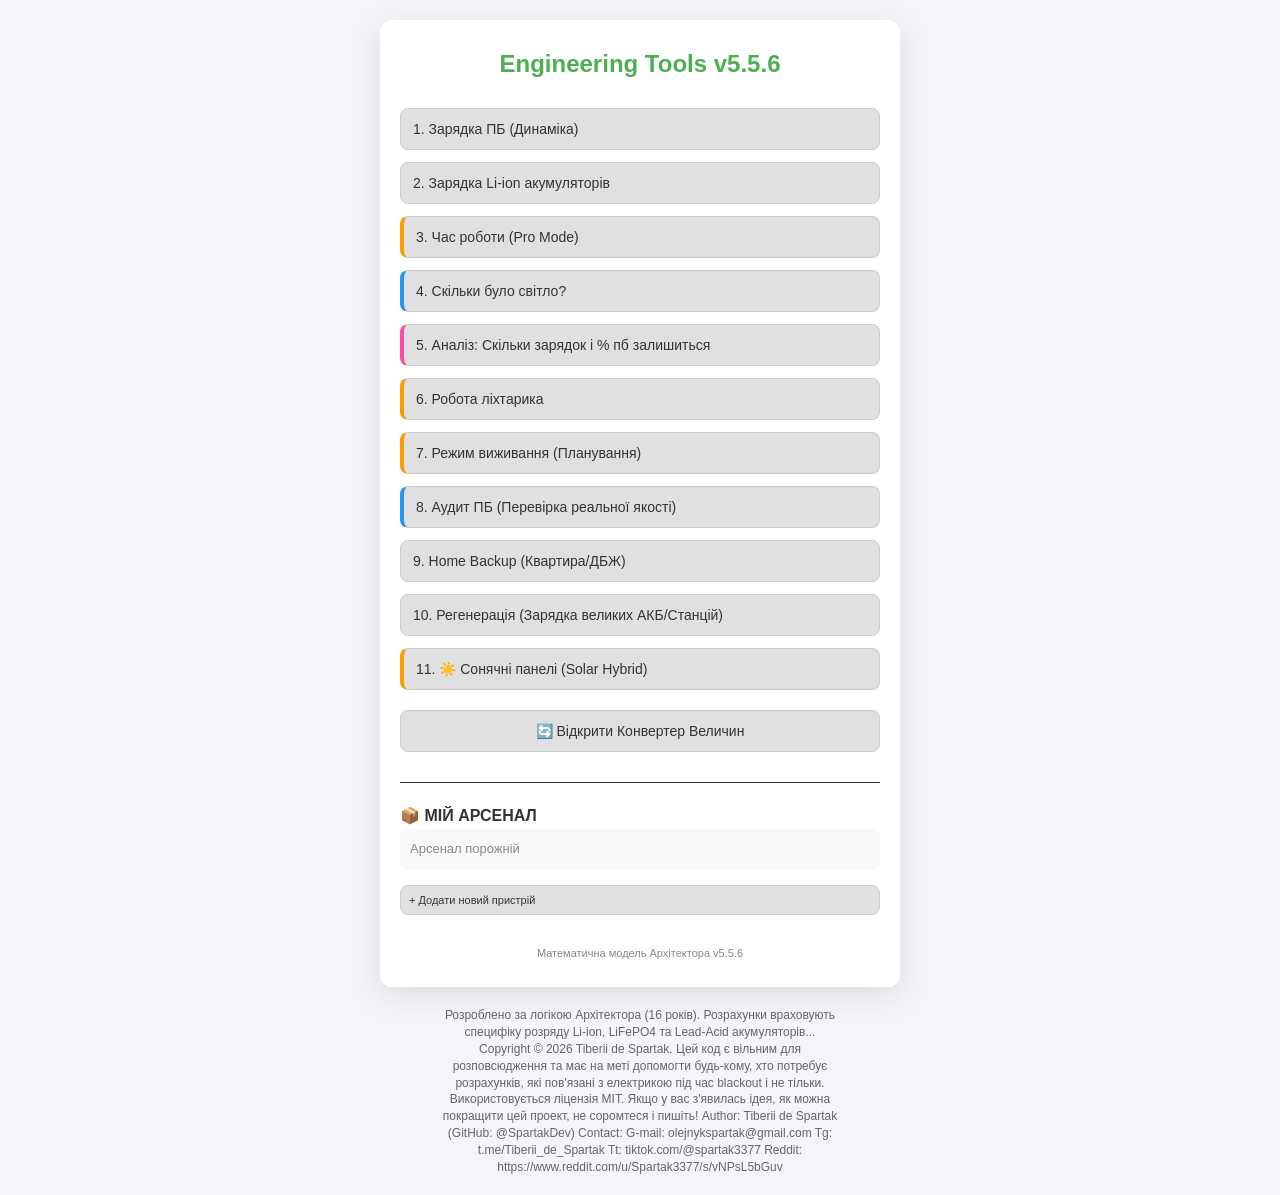
<file: index.html>
<!DOCTYPE html>
<html>
<head>
   <meta charset="UTF-8">
   <meta name="viewport" content="width=device-width, initial-scale=1">
   <title>Engineering Tools 5.5.6 - Universal Arsenal</title>
   <link rel="stylesheet" href="calc 5.5.6.css">
</head>
<body>
   <script src="data_base.js" type="text/javascript" charset="utf-8"></script>
   <script src="formula.js" type="text/javascript" charset="utf-8"></script>
   <script src="ui_js 5.5.6.js" type="text/javascript" charset="utf-8"></script>
<div class="container">
    <h2>Engineering Tools v5.5.6</h2>
    
    <button onclick="openCalcPowerbankForm()">1. Зарядка ПБ (Динаміка)</button>
    <button onclick="openCalcLiIonForm()">2. Зарядка Li-ion акумуляторів</button>
    <button class="new-tool" onclick="openCalcWorkTimeForm()">3. Час роботи (Pro Mode)</button>
    <button class="audit-tool" onclick="openCalcLightTimeForm()">4. Скільки було світло?</button>
    <button class="architect-tool" onclick="openCalcChargeStatsForm()">5. Аналіз: Скільки зарядок і % пб залишиться</button>
    <button class="new-tool" onclick="openCalcFlashlightForm()">6. Робота ліхтарика</button>
    <button class="new-tool" onclick="openSurvivalModeForm()">7. Режим виживання (Планування)</button>
    <button class="audit-tool" onclick="openAuditPowerbankForm()">8. Аудит ПБ (Перевірка реальної якості)</button>
    <button onclick="openCalcHomeBackupForm()">9. Home Backup (Квартира/ДБЖ)</button>
    <button onclick="openCalcRechargeForm()">10. Регенерація (Зарядка великих АКБ/Станцій)</button>
    <button class="new-tool" onclick="openSolarCalculator()">11. ☀️ Сонячні панелі (Solar Hybrid)</button>
        
    <div style="margin: 20px 0;">
        <button class="converter-btn" onclick="toggleConverter()">🔄 Відкрити Конвертер Величин</button>
        
        <div id="converter" class="converter-content">
            <h4 style="color: #4CAF50; margin-bottom: 15px;">⚡ Швидкий перерахунок:</h4>
            
            <div class="form-group">
                <label>📊 Що потрібно розрахувати?</label>
                <select id="conv_main_type" onchange="toggleConverterType()">
                    <option value="">-- Оберіть тип --</option>
                    <option value="physical">Фізичні величини (P, I, U, тощо)</option>
                    <option value="prefix">Префікси (мілі, кіло, тощо)</option>
                </select>
            </div>
            
            <div id="physical_section" style="display: none;">
                <div class="form-group">
                    <label>🔬 Яку саме величину?</label>
                    <select id="physical_quantity" onchange="showPhysicalFormulas()">
                        <option value="">-- Оберіть величину --</option>
                        <option value="P">P (Потужність, W)</option>
                        <option value="I">I (Сила струму, A)</option>
                        <option value="U">U (Напруга, V)</option>
                        <option value="R">R (Опір, Ω)</option>
                        <option value="A">A (Робота/Енергія, J)</option>
                        <option value="t">t (Час, s)</option>
                        <option value="mAh">mAh (Міліампер-години)</option>
                        <option value="Ah">Ah (Ампер-години)</option>
                        <option value="Wh">Wh (Ват-години)</option>
                    </select>
                </div>
                
                <div id="formulas_container" style="display: none; background: #1a1a1d; padding: 12px; border-radius: 8px; margin: 10px 0; border: 1px solid #4CAF50;">
                    <label style="color: #4CAF50; font-weight: bold;">📐 Доступні формули:</label>
                    <div id="formulas_list" style="color: #ccc; font-size: 13px; margin-top: 5px;"></div>
                </div>
                
                <div id="physical_inputs" style="display: none; margin-top: 15px;"></div>
                
                <button class="btn-form btn-primary" onclick="calculatePhysical()" style="width: 100%; margin-top: 15px;">🧮 Розрахувати</button>
                <div id="physical_result" class="result-area" style="display: none; margin-top: 15px;"></div>
            </div>
            
            <div id="prefix_section" style="display: none;">
                <div class="form-group">
                    <label>🔢 Введіть значення:</label>
                    <input type="number" id="prefix_value" placeholder="Наприклад: 1000" style="width: 100%;">
                </div>
                
                <div class="form-group">
                    <label>📏 Напрямок конвертації:</label>
                    <select id="prefix_direction" style="width: 100%;">
                        <option value="milli_to_base">З мілі- у базову (напр. 1000 mA → 1 A)</option>
                        <option value="base_to_milli">З базової у мілі- (напр. 1 A → 1000 mA)</option>
                        <option value="kilo_to_base">З кіло- у базову (напр. 1 kW → 1000 W)</option>
                        <option value="base_to_kilo">З базової у кіло- (напр. 1000 W → 1 kW)</option>
                    </select>
                </div>
                
                <div class="form-group">
                    <label>📐 Одиниця виміру:</label>
                    <select id="prefix_unit" style="width: 100%;">
                        <option value="A">A (Ампер)</option>
                        <option value="V">V (Вольт)</option>
                        <option value="W">W (Ват)</option>
                        <option value="Ω">Ω (Ом)</option>
                        <option value="J">J (Джоуль)</option>
                        <option value="s">s (Секунда)</option>
                        <option value="h">h (Година)</option>
                        <option value="g">g (Грам)</option>
                        <option value="m">m (Метр)</option>
                    </select>
                </div>
                
                <button class="btn-form btn-primary" onclick="calculatePrefix()" style="width: 100%; margin-top: 15px;">🔄 Конвертувати</button>
                <div id="prefix_result" class="result-area" style="display: none; margin-top: 15px;"></div>
            </div>
            
            <div style="margin-top: 20px; padding-top: 15px; border-top: 1px solid #444;">
                <p style="color: #888; font-size: 12px; margin-bottom: 10px;">⚡ Швидкі конвертери:</p>
                
                <p style="font-size: 13px;">mAh ➡️ Ah:<br>
                <input type="number" id="conv_mah" placeholder="Введіть mAh" oninput="convertMah()" style="width: 80%;"> 
                = <b><span id="res_ah" style="color: #4CAF50;">0</span> Ah</b></p>

                <p style="font-size: 13px;">Ah + V ➡️ Wh:<br>
                <input type="number" id="conv_ah" placeholder="Ah" style="width: 30%;"> × 
                <input type="number" id="conv_v" placeholder="V" value="3.7" style="width: 30%;"> 
                <button onclick="convertWh()" style="padding: 5px 10px;">=</button> 
                <b><span id="res_wh" style="color: #4CAF50;">0</span> Wh</b></p>

                <p style="font-size: 13px;">A + V ➡️ W:<br>
                <input type="number" id="conv_amp" placeholder="А" style="width: 30%;"> × 
                <input type="number" id="conv_volt" placeholder="V" style="width: 30%;"> 
                <button onclick="convertW()" style="padding: 5px 10px;">=</button> 
                <b><span id="res_w" style="color: #4CAF50;">0</span> W</b></p>
            </div>
        </div>
    </div>

    <div id="statusArea"></div>
    <div id="saveArea" style="display:none;">
        <button class="save-btn" onclick="downloadReport()">💾 ЗАВАНТАЖИТИ ЗВІТ (.txt)</button>
    </div>

    <div class="arsenal-section">
        <h4>📦 МІЙ АРСЕНАЛ</h4>
        <div id="deviceList" class="device-list">Арсенал порожній</div>
        <button class="add-device-btn" onclick="openAddDeviceForm()">+ Додати новий пристрій</button>
    </div>
    <div class="footer">Математична модель Архітектора v5.5.6</div>
</div>

<!-- Модальні форми (повні) -->

<!-- 1. Форма для кнопки 1 -->
<div id="calcPowerbankModal" class="modal">
    <div class="modal-content">
        <span class="close" onclick="closeModal('calcPowerbankModal')">&times;</span>
        <h3>1. Зарядка ПБ (Динаміка)</h3>
        <div id="arsenal_single_1" class="arsenal-selector-container"></div>
        <div class="form-group">
            <label>Що ви знаєте про ємність ПБ?</label>
            <select id="pb_know_capacity" onchange="togglePbCapacityFields()">
                <option value="mah">Знаю mAh</option>
                <option value="wh">Знаю Wh</option>
            </select>
        </div>
        <div class="form-group">
            <label id="pb_mah_label">Ємність ПБ (mAh):</label>
            <input type="number" id="pb_mah" placeholder="Наприклад: 10000">
        </div>
        <div class="form-group">
            <label>Потужність зарядки (W):</label>
            <input type="number" id="pb_watts" placeholder="Наприклад: 18">
        </div>
        <div class="form-group">
            <label>Поточний % заряду:</label>
            <input type="number" id="pb_percent" placeholder="Наприклад: 20">
        </div>
        <div class="form-actions">
            <button class="btn-form btn-secondary" onclick="closeModal('calcPowerbankModal')">Скасувати</button>
            <button class="btn-form btn-primary" onclick="calcPowerbank()">Розрахувати</button>
        </div>
        <div id="calcPowerbankResult" class="result-area" style="display: none;"></div>
    </div>
</div>

<!-- 2. Форма для кнопки 2 -->
<div id="calcLiIonModal" class="modal">
    <div class="modal-content">
        <span class="close" onclick="closeModal('calcLiIonModal')">&times;</span>
        <h3>2. Зарядка Li-ion акумуляторів</h3>
        <div class="form-group">
            <label>Що ви знаєте про ємність?</label>
            <select id="liion_know_capacity" onchange="toggleLiIonCapacityFields()">
                <option value="mah">Знаю mAh</option>
                <option value="wh">Знаю Wh</option>
            </select>
        </div>
        <div class="form-group">
            <label id="liion_mah_label">Ємність акумулятора (mAh):</label>
            <input type="number" id="liion_mah" placeholder="Наприклад: 2600">
        </div>
        <div class="form-group">
            <label>Ви знаєте потужність зарядного пристрою (W)?</label>
            <select id="know_power" onchange="togglePowerFields()">
                <option value="yes">Так</option>
                <option value="no">Ні, буду вводити вольти і ампери</option>
            </select>
        </div>
        <div id="power_fields" style="display: block;">
            <div class="form-group">
                <label>Потужність (W):</label>
                <input type="number" id="liion_watts" placeholder="Наприклад: 5">
            </div>
        </div>
        <div id="voltage_fields" style="display: none;">
            <div class="form-group">
                <label>Напруга (V):</label>
                <input type="number" id="liion_volts" placeholder="Наприклад: 5">
            </div>
            <div class="form-group">
                <label>Струм (A):</label>
                <input type="number" id="liion_amps" placeholder="Наприклад: 1">
            </div>
        </div>
        <div class="form-actions">
            <button class="btn-form btn-secondary" onclick="closeModal('calcLiIonModal')">Скасувати</button>
            <button class="btn-form btn-primary" onclick="calcLiIon()">Розрахувати</button>
        </div>
        <div id="calcLiIonResult" class="result-area" style="display: none;"></div>
    </div>
</div>

<!-- 3. Форма для кнопки 3 (з арсеналом) -->
<div id="calcWorkTimeModal" class="modal">
    <div class="modal-content">
        <span class="close" onclick="closeModal('calcWorkTimeModal')">&times;</span>
        <h3>3. Час роботи (Pro Mode)</h3>
        <div id="arsenal_single_3" class="arsenal-selector-container" style="margin-bottom:15px;"></div>
        <div class="form-group">
            <label>Ємність павербанку у Wh?</label>
            <select id="know_wh" onchange="toggleWhFields()">
                <option value="yes">Так</option>
                <option value="no">Ні, буду вводити mAh і V</option>
            </select>
        </div>
        <div id="wh_field" style="display: block;">
            <div class="form-group">
                <label>Wh вашого пб:</label>
                <input type="number" id="worktime_wh" placeholder="Наприклад: 37">
            </div>
        </div>
        <div id="mah_v_fields" style="display: none;">
            <div class="form-group">
                <label>Ємність у mAh:</label>
                <input type="number" id="worktime_mah" placeholder="Наприклад: 10000">
            </div>
            <div class="form-group">
                <label>Напруга акумулятора (зазвичай 3.7):</label>
                <input type="number" id="worktime_v" placeholder="3.7" value="3.7">
            </div>
        </div>
        <div class="form-group">
            <label>Максимальна вихідна потужність вашого пб (W):</label>
            <input type="number" id="worktime_maxw" placeholder="Наприклад: 18">
        </div>
        <div id="arsenal_multi_3" class="arsenal-selector-container" style="margin-bottom:15px;"></div>
        <div class="form-group">
            <label>Скільки споживачів ви хочете підключити?</label>
            <input type="number" id="worktime_count" placeholder="Наприклад: 2">
        </div>
        <div id="consumers_container"></div>
        <div class="form-actions">
            <button class="btn-form btn-secondary" onclick="closeModal('calcWorkTimeModal')">Скасувати</button>
            <button class="btn-form btn-primary" onclick="calcWorkTime()">Розрахувати</button>
        </div>
        <div id="calcWorkTimeResult" class="result-area" style="display: none;"></div>
    </div>
</div>
<!-- 4. Форма для кнопки 4 -->
<div id="calcLightTimeModal" class="modal">
    <div class="modal-content">
        <span class="close" onclick="closeModal('calcLightTimeModal')">&times;</span>
        <h3>4. Скільки було світло?</h3>
        <div class="form-group">
            <label>Тип акумулятора:</label>
            <select id="light_type" onchange="toggleLightCapacityFields()">
                <option value="lithium">Li-ion</option>
                <option value="lifepo4">LiFePO4</option>
                <option value="lead_acid">Свинцевий</option>
            </select>
        </div>
        <div class="form-group">
            <label id="light_capacity_label">Ємність ПБ (mAh):</label>
            <input type="number" id="light_capacity_value" placeholder="Наприклад: 10000">
            
            <select id="lead_unit_select" style="display: none; margin-top: 8px;" onchange="toggleLeadVoltageField()">
                <option value="wh">Wh</option>
                <option value="ah">Ah</option>
            </select>
            
            <div id="lead_voltage_field" style="display: none; margin-top: 10px;">
                <label style="margin-top: 8px; display: block;">Скільки V:</label>
                <input type="number" id="lead_voltage" placeholder="Наприклад: 12" style="margin-top: 5px;">
            </div>
        </div>
        <div class="form-group">
            <label>% спочатку:</label>
            <input type="number" id="light_p1" placeholder="Наприклад: 80">
        </div>
        <div class="form-group">
            <label>% в кінці:</label>
            <input type="number" id="light_p2" placeholder="Наприклад: 60">
        </div>
        <div class="form-group">
            <label>Потужність споживача (W):</label>
            <input type="number" id="light_w" placeholder="Наприклад: 5">
        </div>
        <div class="form-actions">
            <button class="btn-form btn-secondary" onclick="closeModal('calcLightTimeModal')">Скасувати</button>
            <button class="btn-form btn-primary" onclick="calcLightTime()">Розрахувати</button>
        </div>
        <div id="calcLightTimeResult" class="result-area" style="display: none;"></div>
    </div>
</div>

<!-- 5. Форма для кнопки 5 (з арсеналом) -->
<div id="calcChargeStatsModal" class="modal">
    <div class="modal-content">
        <span class="close" onclick="closeModal('calcChargeStatsModal')">&times;</span>
        <h3>5. Аналіз: Скільки зарядок і % пб залишиться</h3>
        <div id="arsenal_single_5_pb" class="arsenal-selector-container" style="margin-bottom:15px;"></div>
        <div class="form-group">
            <label>Знаєте Wh павербанка?</label>
            <select id="know_pb_wh" onchange="togglePbWhFields()">
                <option value="yes">Так</option>
                <option value="no">Ні, буду вводити mAh</option>
            </select>
        </div>
        <div id="pb_wh_field" style="display: block;">
            <div class="form-group">
                <label>Wh павербанка:</label>
                <input type="number" id="charge_stats_wh" placeholder="Наприклад: 37">
            </div>
        </div>
        <div id="pb_mah_field" style="display: none;">
            <div class="form-group">
                <label>mAh павербанка:</label>
                <input type="number" id="charge_stats_mah" placeholder="Наприклад: 10000">
            </div>
        </div>
        <div class="form-group">
            <label>Який зараз % заряду ПБ?</label>
            <input type="number" id="charge_stats_p2" placeholder="Наприклад: 80">
        </div>
        <div class="form-group">
            <label>Скільки споживачів плануєте зарядити?</label>
            <input type="number" id="charge_stats_p4" placeholder="Наприклад: 2" oninput="updateChargeDeviceFields()">
        </div>
        <div id="arsenal_multi_5" class="arsenal-selector-container" style="margin-bottom:15px;"></div>
        <div class="form-group">
            <label>Потужність зарядки (W):</label>
            <input type="number" id="charge_stats_charge_power" placeholder="Наприклад: 10">
        </div>
        <div id="charge_devices_container"></div>
        <div class="form-actions">
            <button class="btn-form btn-secondary" onclick="closeModal('calcChargeStatsModal')">Скасувати</button>
            <button class="btn-form btn-primary" onclick="calcChargeStats()">Розрахувати</button>
        </div>
        <div id="calcChargeStatsResult" class="result-area" style="display: none;"></div>
    </div>
</div>

<!-- 6. Форма для кнопки 6 (з базою чіпів) -->
<div id="calcFlashlightModal" class="modal">
    <div class="modal-content">
        <span class="close" onclick="closeModal('calcFlashlightModal')">&times;</span>
        <h3>6. Робота ліхтарика</h3>
        <div class="form-group">
            <label>Що ви знаєте про ємність?</label>
            <select id="flashlight_know_capacity" onchange="toggleFlashlightCapacityFields()">
                <option value="mah">Знаю mAh</option>
                <option value="wh">Знаю Wh</option>
            </select>
        </div>
        <div class="form-group">
            <label id="flashlight_mah_label">Ємність акумулятора (mAh):</label>
            <input type="number" id="flashlight_mah" placeholder="Наприклад: 5000">
        </div>
        <div class="form-group">
            <label>Поточний % заряду (0-100):</label>
            <input type="number" id="flashlight_percentage" placeholder="Наприклад: 75">
        </div>
        <div class="form-group">
            <label>Бажана яскравість (lm):</label>
            <input type="number" id="flashlight_lm" placeholder="Наприклад: 100">
        </div>

        <div class="form-group" style="border-top: 1px solid #444; padding-top: 12px; margin-top: 15px;">
            <label>⚙️ Точність розрахунку:</label>
            <select id="flashlight_mode" onchange="toggleFlashlightMode()">
                <option value="standard">Стандартний (100 лм/Вт)</option>
                <option value="chip">За характеристиками чіпа</option>
                <option value="manual">Ввести потужність вручну</option>
            </select>
        </div>

        <!-- Секція: Вибір чіпа -->
        <div id="flashlight_chip_section" class="flashlight-accent-box" style="display: none;">
            <div class="form-group">
                <label>Тип чіпа:</label>
                <select id="flashlight_chip_category" onchange="updateFlashlightChipList()">
                    <option value="">-- Оберіть тип --</option>
                </select>
            </div>
            <div class="form-group">
                <label>Модель чіпа:</label>
                <select id="flashlight_chip_model" onchange="updateFlashlightChipInfo()">
                    <option value="">-- Спочатку оберіть тип --</option>
                </select>
            </div>
            <div id="flashlight_chip_info" style="display: none;"></div>
        </div>

        <!-- Секція: Ручний режим -->
        <div id="flashlight_manual_section" class="flashlight-accent-box" style="display: none;">
            <div class="form-group">
                <label>Реальне споживання ліхтарика (W):</label>
                <input type="number" id="flashlight_manual_watts" placeholder="Наприклад: 5">
            </div>
        </div>

        <!-- ККД драйвера (спільний для chip і manual) -->
        <div id="flashlight_driver_section" style="display: none; margin-top: 10px;">
            <div class="form-group">
                <label>ККД драйвера (%):</label>
                <input type="number" id="flashlight_driver_eff" value="85" min="50" max="100">
                <small style="color: #888;">Типово 85%. Buck — 90%+, Linear — 70-80%</small>
            </div>
        </div>

        <div class="form-actions">
            <button class="btn-form btn-secondary" onclick="closeModal('calcFlashlightModal')">Скасувати</button>
            <button class="btn-form btn-primary" onclick="calcFlashlight()">Розрахувати</button>
        </div>
        <div id="calcFlashlightResult" class="result-area" style="display: none;"></div>
    </div>
</div>

<!-- 7. Форма для кнопки 7 (з арсеналом) -->
<div id="survivalModeModal" class="modal">
    <div class="modal-content">
        <span class="close" onclick="closeModal('survivalModeModal')">&times;</span>
        <h3>7. Режим виживання (Планування)</h3>
        <div id="arsenal_single_7" class="arsenal-selector-container" style="margin-bottom:15px;"></div>
        <div class="form-group">
            <label>Тип акумулятора:</label>
            <select id="survival_type" onchange="toggleSurvivalCapacityFields()">
                <option value="lithium">Li-ion</option>
                <option value="lifepo4">LiFePO4</option>
                <option value="lead_acid">Свинцевий</option>
            </select>
        </div>
        <div class="form-group" id="survival_know_capacity_group" style="display: none;">
            <label>Що ви знаєте про ємність?</label>
            <select id="survival_know_capacity" onchange="toggleSurvivalCapacityFields()">
                <option value="mah">Знаю mAh</option>
                <option value="wh">Знаю Wh</option>
            </select>
        </div>
        <div class="form-group">
            <label id="survival_capacity_label">Ємність ПБ (mAh):</label>
            <input type="number" id="survival_capacity_value" placeholder="Наприклад: 10000">
            
            <select id="survival_lead_unit" style="display: none; margin-top: 8px;" onchange="toggleSurvivalVoltageField()">
                <option value="wh">Wh</option>
                <option value="ah">Ah</option>
            </select>
            
            <div id="survival_voltage_field" style="display: none; margin-top: 10px;">
                <label style="margin-top: 8px; display: block;">Скільки V:</label>
                <input type="number" id="survival_voltage" placeholder="Наприклад: 12" style="margin-top: 5px;">
            </div>
        </div>
        <div class="form-group">
            <label>Який зараз % заряду?</label>
            <input type="number" id="survival_p" placeholder="Наприклад: 80">
        </div>
        <div class="form-group">
            <label>Скільки годин ще НЕ БУДЕ світла? (год)</label>
            <input type="number" id="survival_hours_needed" placeholder="Наприклад: 10">
        </div>
        <div class="form-actions">
            <button class="btn-form btn-secondary" onclick="closeModal('survivalModeModal')">Скасувати</button>
            <button class="btn-form btn-primary" onclick="survivalMode()">Розрахувати</button>
        </div>
        <div id="survivalModeResult" class="result-area" style="display: none;"></div>
    </div>
</div>

<!-- 8. Форма для кнопки 8 -->
<div id="auditPowerbankModal" class="modal">
    <div class="modal-content">
        <span class="close" onclick="closeModal('auditPowerbankModal')">&times;</span>
        <h3>8. Аудит ПБ (Перевірка реальної якості)</h3>
        <div class="form-group">
            <label>Тип акумулятора:</label>
            <select id="audit_battery_type" onchange="toggleAuditCapacityFields()">
                <option value="lithium">Li-ion</option>
                <option value="lifepo4">LiFePO4</option>
                <option value="lead_acid">Свинцевий</option>
            </select>
        </div>
        <div class="form-group" id="audit_know_capacity_group" style="display: none;">
            <label>Що ви знаєте про ємність?</label>
            <select id="audit_know_capacity" onchange="toggleAuditCapacityFields()">
                <option value="mah">Знаю mAh</option>
                <option value="wh">Знаю Wh</option>
            </select>
        </div>
        <div class="form-group">
            <label id="audit_capacity_label">Ємність ПБ (mAh):</label>
            <input type="number" id="audit_capacity_value" placeholder="Наприклад: 10000">
            
            <select id="audit_lead_unit" style="display: none; margin-top: 8px;" onchange="toggleAuditVoltageField()">
                <option value="wh">Wh</option>
                <option value="ah">Ah</option>
            </select>
            
            <div id="audit_voltage_field" style="display: none; margin-top: 10px;">
                <label style="margin-top: 8px; display: block;">Скільки V:</label>
                <input type="number" id="audit_voltage" placeholder="Наприклад: 12" style="margin-top: 5px;">
            </div>
        </div>
        <div class="form-group">
            <label>Скільки годин працював споживач? (год)</label>
            <input type="number" id="audit_hours" placeholder="Наприклад: 2">
        </div>
        <div class="form-group">
            <label>Яка була потужність споживача (W)?</label>
            <input type="number" id="audit_watts" placeholder="Наприклад: 5">
        </div>
        <div class="form-group">
            <label>Скільки % заряду ПБ на це витратилося?</label>
            <input type="number" id="audit_percent_used" placeholder="Наприклад: 20">
        </div>
        <div class="form-actions">
            <button class="btn-form btn-secondary" onclick="closeModal('auditPowerbankModal')">Скасувати</button>
            <button class="btn-form btn-primary" onclick="auditPowerbank()">Розрахувати</button>
        </div>
        <div id="auditPowerbankResult" class="result-area" style="display: none;"></div>
    </div>
</div>

<!-- 9. Форма для кнопки 9 (з арсеналом) -->
<div id="calcHomeBackupModal" class="modal">
    <div class="modal-content">
        <span class="close" onclick="closeModal('calcHomeBackupModal')">&times;</span>
        <h3>9. Home Backup (Квартира/ДБЖ)</h3>
        <div id="arsenal_single_9_battery" class="arsenal-selector-container" style="margin-bottom:15px;"></div>
        <div class="form-group">
            <label>Оберіть тип системи:</label>
            <select id="backup_type" onchange="toggleBackupWhFields()">
                <option value="lifepo4">LiFePO4 (Станція/LFP)</option>
                <option value="lead_acid">Свинцевий (Авто/Pb/AGM)</option>
            </select>
        </div>
        <div class="form-group">
            <label>Ви знаєте ємність у Wh?</label>
            <select id="backup_know_wh" onchange="toggleBackupWhFields()">
                <option value="yes">Так</option>
                <option value="no_ah">Ні, знаю в Ah</option>
                <option value="no_mah">Ні, знаю в mAh (тільки для LiFePO4)</option>
            </select>
        </div>
        <div id="backup_wh_field" style="display: block;">
            <div class="form-group">
                <label>Wh батареї:</label>
                <input type="number" id="backup_wh" placeholder="Наприклад: 500">
            </div>
        </div>
        <div id="backup_ah_field" style="display: none;">
            <div class="form-group">
                <label>Ah:</label>
                <input type="number" id="backup_ah" placeholder="Наприклад: 156">
            </div>
        </div>
        <div id="backup_mah_field" style="display: none;">
            <div class="form-group">
                <label>mAh:</label>
                <input type="number" id="backup_mah" placeholder="Наприклад: 156000">
            </div>
        </div>
        <div id="backup_voltage_field" style="display: none;">
            <div class="form-group">
                <label>Напруга V (6, 12 або 24):</label>
                <input type="number" id="backup_voltage" placeholder="12">
            </div>
        </div>
        <div id="arsenal_multi_9" class="arsenal-selector-container" style="margin-bottom:15px;"></div>
        <div class="form-group">
            <label>Скільки типів споживачів підключено?</label>
            <input type="number" id="backup_count" placeholder="Наприклад: 2" oninput="updateBackupConsumerFields()">
        </div>
        <div id="backup_consumers_container"></div>
        <div class="form-actions">
            <button class="btn-form btn-secondary" onclick="closeModal('calcHomeBackupModal')">Скасувати</button>
            <button class="btn-form btn-primary" onclick="calcHomeBackup()">Розрахувати</button>
        </div>
        <div id="calcHomeBackupResult" class="result-area" style="display: none;"></div>
    </div>
</div>
<!-- 10. Форма для кнопки 10 (з арсеналом) -->
<div id="calcRechargeModal" class="modal">
    <div class="modal-content">
        <span class="close" onclick="closeModal('calcRechargeModal')">&times;</span>
        <h3>10. Регенерація (Зарядка великих АКБ/Станцій)</h3>
        <div id="arsenal_single_10" class="arsenal-selector-container" style="margin-bottom:15px;"></div>
        <div class="form-group">
            <label>Тип акумулятора для зарядки:</label>
            <select id="recharge_type">
                <option value="lifepo4">LiFePO4 (LFP)</option>
                <option value="lead_acid">Свинцевий (Pb/AGM/GEL)</option>
            </select>
        </div>
        <div class="form-group">
            <label>Ємність акумулятора:</label>
            <select id="recharge_know_capacity" onchange="toggleRechargeCapacityFields()">
                <option value="wh">Знаю Wh</option>
                <option value="ah">Знаю Ah</option>
                <option value="mah">Знаю mAh (тільки для LiFePO4)</option>
            </select>
        </div>
        <div id="recharge_wh_field" style="display: block;">
            <div class="form-group">
                <label>Wh батареї:</label>
                <input type="number" id="recharge_wh" placeholder="Наприклад: 500">
            </div>
        </div>
        <div id="recharge_ah_field" style="display: none;">
            <div class="form-group">
                <label>Ah:</label>
                <input type="number" id="recharge_ah" placeholder="Наприклад: 156">
            </div>
        </div>
        <div id="recharge_mah_field" style="display: none;">
            <div class="form-group">
                <label>mAh:</label>
                <input type="number" id="recharge_mah" placeholder="Наприклад: 156000">
            </div>
        </div>
        <div id="recharge_voltage_field" style="display: none;">
            <div class="form-group">
                <label>Напруга V (зазвичай 12):</label>
                <input type="number" id="recharge_voltage" placeholder="12">
            </div>
        </div>
        <div class="form-group">
            <label>На скільки % ЗАРАЗ заряджений акумулятор?</label>
            <input type="number" id="recharge_current_perc" placeholder="Наприклад: 30">
        </div>
        <div class="form-group">
            <label>Потужність зарядного пристрою (W):</label>
            <input type="number" id="recharge_power" placeholder="Наприклад: 100">
        </div>
        <div class="form-actions">
            <button class="btn-form btn-secondary" onclick="closeModal('calcRechargeModal')">Скасувати</button>
            <button class="btn-form btn-primary" onclick="calcRecharge()">Розрахувати</button>
        </div>
        <div id="calcRechargeResult" class="result-area" style="display: none;"></div>
    </div>
</div>

<!-- Модальне вікно калькулятора сонячних панелей 11 -->
<div id="solarModal" class="modal">
    <div class="modal-content" style="width: 500px; max-height: 90vh; overflow-y: auto;">
        <span class="close" onclick="closeModal('solarModal')">&times;</span>
        <h3>☀️ Сонячні панелі (Hybrid)</h3>
        
        <div id="solar_status" class="result-area" style="margin-bottom: 15px; font-size: 12px; display: none;">
            <span id="status_icon">🔵</span> <span id="status_text">Офлайн (Формули)</span>
        </div>
        
        <div class="form-group">
            <label>🔢 Кількість панелей:</label>
            <input type="number" id="solar_panels_count" min="1" max="100" value="1">
        </div>
        <div class="form-group">
            <label>⚡ Потужність 1 панелі (Wp):</label>
            <input type="number" id="solar_panel_power" min="50" max="1000" value="400">
        </div>
        <div class="form-group">
            <label>📍 Широта (Lat):</label>
            <input type="number" id="solar_lat" step="0.01" min="-90" max="90" value="49.0">
            <button type="button" onclick="detectLocation()" style="margin-top: 5px; font-size: 11px; padding: 5px 10px;">🎯 Визначити автоматично</button>
        </div>
        <div class="form-group">
            <label>📍 Довгота (Lon):</label>
            <input type="number" id="solar_lon" step="0.01" min="-180" max="180" value="31.0">
        </div>
        
        <div style="display: flex; gap: 10px;">
            <div class="form-group" style="flex: 1;">
                <label>📅 Дата:</label>
                <input type="date" id="solar_date">
            </div>
            <div class="form-group" style="flex: 1;">
                <label>🕐 Час:</label>
                <input type="time" id="solar_time">
            </div>
        </div>
        
        <div class="form-group">
            <label>📐 Кут нахилу (Tilt, °):</label>
            <input type="number" id="solar_tilt" min="0" max="90" value="49" step="1">
            <small style="color: #888;">Рекомендовано: = широті місцевості</small>
        </div>
        <div class="form-group">
            <label>🧭 Азимут (°):</label>
            <input type="text" 
                   id="solar_azimuth" 
                   value="0" 
                   placeholder="0 = Південь, -90 = Схід"
                   style="width: 100%; text-align: left; direction: ltr;"
                   onkeydown="handleAzimuthKeydown(event, this)"
                   oninput="validateAzimuth(this)"
                   onblur="validateAzimuth(this)">
            <small style="color: #888; display: block; margin-top: 5px;">
                • 0° = Південь • -90° = Схід • +90° = Захід • ±180° = Північ
            </small>
        </div>
        
        <div class="form-group">
            <label>📡 Режим отримання даних:</label>
            <select id="solar_data_mode">
                <option value="auto">🔄 Авто (API → Кеш → Формули)</option>
                <option value="api">🌐 Тільки API (PVGIS)</option>
                <option value="offline">💾 Тільки Offline (Формули)</option>
            </select>
        </div>
        
        <div class="form-actions">
            <button class="btn-form btn-secondary" onclick="closeModal('solarModal')">Скасувати</button>
            <button class="btn-form btn-primary" id="solar_calc_btn" onclick="calculateSolar()">🧮 Розрахувати</button>
        </div>
        
        <div id="solar_results" style="display: none; margin-top: 20px;">
            <div class="result-box">
                <h4 style="color: #4CAF50; margin: 0 0 15px 0;">📊 Результати розрахунку</h4>
                
                <div class="result-row">
                    <span>⚡ Миттєва потужність:</span>
                    <b id="res_instant_power" style="color: #4CAF50;">0 W</b>
                </div>
                <div class="result-row">
                    <span>📈 Прогноз на день:</span>
                    <b id="res_daily_energy">0 Wh</b>
                </div>
                <div class="result-row">
                    <span>🔋 Статус:</span>
                    <b id="res_status_text">—</b>
                </div>
                <div class="result-row">
                    <span>📡 Джерело даних:</span>
                    <b id="res_data_source">—</b>
                </div>
            </div>
            
            <div style="margin-top: 15px;">
                <label style="color: #ff9900; font-weight: bold;">📉 Графік виробітки (24 год):</label>
                <canvas id="solar_chart" width="400" height="150" style="background: #1a1a1d; border-radius: 8px; margin-top: 10px;"></canvas>
            </div>
            
            <div style="margin-top: 15px; padding: 10px; background: #2a2a2a; border-radius: 8px;">
                <label style="color: #ff9900; font-weight: bold; display: block; margin-bottom: 10px;">🔗 Інтеграція:</label>
                <button onclick="sendToSurvivalMode()" style="width: 100%; margin-bottom: 5px; font-size: 12px; padding: 8px;">
                    📤 Передати в "Режим виживання" (Кнопка 7)
                </button>
                <button onclick="sendToRechargeMode()" style="width: 100%; font-size: 12px; padding: 8px;">
                    📤 Передати в "Регенерація" (Кнопка 10)
                </button>
            </div>
        </div>
        
        <div id="solar_loader" style="display: none; text-align: center; padding: 20px;">
            <div style="display: inline-block; width: 30px; height: 30px; border: 3px solid #4CAF50; border-top-color: transparent; border-radius: 50%; animation: spin 1s linear infinite;"></div>
            <p style="margin-top: 10px; color: #888; font-size: 13px;">Отримання даних...</p>
        </div>
    </div>
</div>

<div id="addDeviceModal" class="modal">
    <div class="modal-content">
        <span class="close" onclick="closeModal('addDeviceModal')">&times;</span>
        <h3>+ Додати новий пристрій в Арсенал</h3>
        
        <div class="form-group">
            <label>Тип пристрою:</label>
            <select id="device_type">
                <option value="phone">📱 Смартфон / Планшет</option>
                <option value="laptop">💻 Ноутбук</option>
                <option value="powerbank">🔋 Павербанк / Станція</option>
                <option value="router">📡 Роутер / Термінал</option>
                <option value="light">💡 Освітлення</option>
                <option value="other">🔌 Інше</option>
            </select>
        </div>
        
        <div class="form-group">
            <label>Назва пристрою:</label>
            <input type="text" id="device_name" placeholder="Наприклад: Ноутбук Asus">
        </div>
        
        <div class="form-group">
            <label>Ємність (mAh) [необов'язково]:</label>
            <input type="number" id="device_mah" placeholder="Наприклад: 5000">
        </div>
        
        <div class="form-group">
            <label>Потужність (W)[необов'язково]:</label>
            <input type="number" id="device_watts" placeholder="Наприклад: 65">
        </div>
        
        <div class="form-group">
            <label>Напруга (V) [за замовчуванням 5V]:</label>
            <input type="number" id="device_voltage" placeholder="Наприклад: 19.5" value="5">
        </div>
        
        <div class="form-actions">
            <button class="btn-form btn-secondary" onclick="closeModal('addDeviceModal')">Скасувати</button>
            <button class="btn-form btn-primary" onclick="addDeviceToStorageV2()">💾 Зберегти в Арсенал</button>
        </div>
    </div>
</div>
<p style="color: #666; font-size: 12px; margin-top: 20px; max-width: 400px; text-align: center; line-height: 1.4;">
   Розроблено за логікою Архітектора (16 років).  Розрахунки враховують специфіку розряду Li-ion, LiFePO4 та Lead-Acid акумуляторів...
Copyright © 2026 Tiberii de Spartak. Цей код є вільним для розповсюдження та має на меті допомогти будь-кому, хто потребує розрахунків, які пов'язані з електрикою під час blackout і не тільки. Використовується ліцензія MIT. Якщо у вас з'явилась ідея, як можна покращити цей проект, не соромтеся і пишіть!
Author: Tiberii de Spartak (GitHub: @SpartakDev) Contact:
G-mail: olejnykspartak@gmail.com
Tg: t.me/Tiberii_de_Spartak
Tt: tiktok.com/@spartak3377
Reddit: https://www.reddit.com/u/Spartak3377/s/vNPsL5bGuv
</p>
</body>
</html>
</file>
<file: calc 5.5.6.css>
/* ============================================================
   Engineering Tools 5.5 - Universal Arsenal (Main Stylesheet)
   ============================================================ */

/* ---------- Base & Reset ---------- */
* {
    margin: 0;
    padding: 0;
    box-sizing: border-box;
}

body {
    background: #121214;
    color: #e0e0e0;
    font-family: 'Segoe UI', Roboto, Arial, sans-serif;
    line-height: 1.6;
    min-height: 100vh;
    display: flex;
    flex-direction: column; /* ДОДАНО: розташовує елементи один під одним */
    justify-content: flex-start; /* ЗМІНЕНО: контейнер буде зверху */
    align-items: center; /* ЗМІНЕНО: центрує елементи по горизонталі */
    padding: 20px;
}

.container {
    width: 100%;
    max-width: 520px;
    background: #1a1a1d;
    border-radius: 12px;
    padding: 25px 20px;
    box-shadow: 0 8px 32px rgba(0, 0, 0, 0.5);
}

h2 {
    text-align: center;
    margin-bottom: 25px;
    color: #4CAF50;
    font-size: 24px;
}

h3 {
    color: #4CAF50;
    margin-bottom: 20px;
}

/* ---------- Buttons ---------- */
button {
    display: block;
    width: 100%;
    padding: 12px;
    margin-bottom: 12px;
    background: #2a2a2f;
    color: #ccc;
    border: 1px solid #444;
    border-radius: 8px;
    font-size: 14px;
    cursor: pointer;
    transition: all 0.2s;
    text-align: left;
}

button:hover {
    background: #3a3a40;
    border-color: #4CAF50;
    color: #fff;
}

.new-tool {
    border-left: 4px solid #ff9900;
}

.audit-tool {
    border-left: 4px solid #2196F3;
}

.architect-tool {
    border-left: 4px solid #ff4da6;
}

.converter-btn {
    background: #333;
    border-color: #555;
    text-align: center;
}

.save-btn {
    background: #4CAF50;
    color: #000;
    font-weight: bold;
    border: none;
}

.btn-form {
    background: #2a2a2f;
    color: #ccc;
    border: 1px solid #555;
    border-radius: 5px;
    padding: 10px 15px;
    cursor: pointer;
    font-size: 13px;
}

.btn-form:hover {
    background: #3a3a40;
    border-color: #4CAF50;
    color: #fff;
}

.btn-primary {
    background: #4CAF50;
    color: #fff;
    border: none;
}

.btn-primary:hover {
    background: #45a049;
}

.btn-secondary {
    background: #444;
    color: #ccc;
}

.form-actions {
    display: flex;
    justify-content: space-between;
    gap: 10px;
    margin-top: 20px;
}

.form-actions button {
    margin-bottom: 0;
    width: 100%;
}

/* ---------- Forms & Inputs ---------- */
.form-group {
    margin-bottom: 15px;
}

.form-group label {
    display: block;
    margin-bottom: 5px;
    color: #aaa;
    font-size: 13px;
}

input, select, textarea {
    width: 100%;
    padding: 10px;
    background: #222;
    color: #eee;
    border: 1px solid #444;
    border-radius: 5px;
    font-size: 14px;
}

input:focus, select:focus {
    border-color: #4CAF50;
    outline: none;
}

/* ---------- Modals ---------- */
.modal {
    display: none;
    position: fixed;
    z-index: 1000;
    left: 0;
    top: 0;
    width: 100%;
    height: 100%;
    background: rgba(0,0,0,0.7);
    overflow-y: auto;
}

.modal-content {
    background: #1a1a1d;
    margin: 30px auto;
    padding: 25px;
    border-radius: 12px;
    width: 90%;
    max-width: 500px;
    border: 1px solid #333;
    position: relative;
    animation: fadeIn 0.25s;
}

@keyframes fadeIn {
    from { opacity: 0; transform: translateY(-15px); }
    to { opacity: 1; transform: translateY(0); }
}

.close {
    position: absolute;
    right: 15px;
    top: 12px;
    font-size: 28px;
    color: #888;
    cursor: pointer;
}

.close:hover {
    color: #ff4444;
}

/* ---------- Results ---------- */
.result-area {
    background: #111;
    padding: 15px;
    border-radius: 8px;
    border: 1px solid #333;
    margin-top: 15px;
    font-size: 14px;
    line-height: 1.6;
    white-space: pre-wrap;
}

.result-box {
    background: #1a1a1d;
    padding: 15px;
    border-radius: 8px;
    border: 1px solid #333;
    margin-bottom: 15px;
}

.result-row {
    display: flex;
    justify-content: space-between;
    margin-bottom: 8px;
    font-size: 14px;
    border-bottom: 1px dotted #333;
    padding-bottom: 5px;
}

/* ---------- Arsenal Main Section ---------- */
.arsenal-section {
    margin-top: 30px;
    border-top: 1px solid #333;
    padding-top: 20px;
}

.device-list {
    background: #111;
    padding: 10px;
    border-radius: 8px;
    margin-bottom: 15px;
    min-height: 40px;
    font-size: 13px;
}

/* ---------- Footer ---------- */
.footer {
    text-align: center;
    font-size: 11px;
    color: #666;
    margin-top: 30px;
}

/* ---------- Converter ---------- */
.converter-content {
    background: #111;
    padding: 15px;
    border-radius: 8px;
    margin-top: 10px;
    display: none;
}

.input-group {
    margin-bottom: 12px;
}

.input-group label {
    display: block;
    font-size: 12px;
    color: #888;
    margin-bottom: 3px;
}

.formula-box {
    background: #222;
    padding: 8px;
    border-radius: 5px;
    margin-bottom: 6px;
    font-size: 13px;
    color: #4CAF50;
}

/* ---------- Solar Chart ---------- */
#solar_chart {
    background: #1a1a1d;
    border-radius: 8px;
    margin-top: 10px;
}

/* ---------- Animations ---------- */
@keyframes spin {
    0% { transform: rotate(0deg); }
    100% { transform: rotate(360deg); }
}

/* ============================================================
   ARSENAL INTEGRATION STYLES (NEW)
   ============================================================ */
.arsenal-selector-container {
    margin-bottom: 15px;
}

.arsenal-ui-box {
    background: #1e1e22;
    border: 1px solid #3a3a3a;
    border-radius: 8px;
    padding: 12px;
    margin-bottom: 10px;
}

.arsenal-ui-title {
    color: #ff9900;
    font-weight: bold;
    font-size: 13px;
    display: block;
    margin-bottom: 8px;
}

/* Tags for multi-selection */
.arsenal-tags {
    display: flex;
    flex-wrap: wrap;
    gap: 6px;
    margin-bottom: 8px;
}

.arsenal-tag {
    display: inline-block;
    background: #2a2a2f;
    color: #ccc;
    padding: 6px 12px;
    border-radius: 20px;
    font-size: 12px;
    cursor: pointer;
    border: 1px solid #444;
    user-select: none;
    transition: all 0.2s;
}

.arsenal-tag:hover {
    background: #333;
    border-color: #ff9900;
}

.arsenal-tag.selected {
    background: #4CAF50;
    color: #fff;
    border-color: #4CAF50;
    box-shadow: 0 0 6px rgba(76, 175, 80, 0.4);
}

/* Buttons inside arsenal boxes */
.arsenal-ui-box .btn-form {
    background: #4CAF50;
    color: #fff;
    border: none;
    border-radius: 5px;
    cursor: pointer;
    font-size: 12px;
    padding: 8px 14px;
}

.arsenal-ui-box .btn-form:hover {
    background: #45a049;
}

/* ---------- Responsive Tweaks ---------- */
@media (max-width: 480px) {
    .container {
        padding: 15px 10px;
    }

    button {
        font-size: 13px;
        padding: 10px;
    }

    .modal-content {
        width: 95%;
        padding: 15px;
    }
}
/* ============================================================
   АВТОМАТИЧНА ЗМІНА ТЕМИ (LIGHT MODE)
   ============================================================ */
@media (prefers-color-scheme: light) {
    body {
        background: #f4f4f9;
        color: #333;
    }
    
    .container {
        background: #ffffff;
        box-shadow: 0 8px 32px rgba(0, 0, 0, 0.1);
    }
    
    button {
        background: #e0e0e0;
        color: #333;
        border-color: #ccc;
    }
    
    button:hover {
        background: #d0d0d0;
        color: #000;
        border-color: #4CAF50;
    }
    
    .btn-form {
        background: #e0e0e0;
        color: #333;
        border-color: #ccc;
    }
    
    .btn-form:hover {
        background: #d0d0d0;
    }
    
    .btn-primary {
        background: #4CAF50;
        color: #fff;
    }
    
    .btn-secondary {
        background: #ccc;
        color: #333;
    }
    
    input, select, textarea {
        background: #ffffff;
        color: #333;
        border-color: #ccc;
    }
    
    .modal {
        background: rgba(0,0,0,0.4);
    }
    
    .modal-content {
        background: #ffffff;
        border-color: #ddd;
    }
    
    .close {
        color: #555;
    }
    
    .result-area, .result-box {
        background: #f9f9f9;
        border-color: #ddd;
        color: #333;
    }
    
    .device-list {
        background: #f9f9f9;
        border-color: #ddd;
        color: #333;
    }
    
    .form-group label {
        color: #666;
    }
    
    .arsenal-ui-box {
        background: #f0f0f0;
        border-color: #ddd;
    }
    
    .arsenal-tag {
        background: #e0e0e0;
        color: #333;
        border-color: #ccc;
    }
    
    .arsenal-tag:hover {
        background: #d0d0d0;
    }
    
    .converter-content {
        background: #f9f9f9;
    }
    
    .formula-box {
        background: #eaeaea;
    }
    
    .footer {
        color: #888;
    }
}
/* ============================================================
   ВИПРАВЛЕННЯ ДЛЯ КНОПОК (Конвертер та Додати пристрій)
   ============================================================ */

/* Базовий стиль для кнопки додавання пристрою (Темна тема) */
.add-device-btn {
    background: #444;
    font-size: 11px;
    padding: 8px;
    margin-top: 10px; /* Додаємо трохи відступу зверху, як було налаштовано раніше */
}

.add-device-btn:hover {
    background: #555;
}

/* Перевизначення кольорів для світлої теми */
@media (prefers-color-scheme: light) {
    .converter-btn {
        background: #e0e0e0;
        color: #333;
        border-color: #ccc;
    }
    
    .converter-btn:hover {
        background: #d0d0d0;
    }
    
    .add-device-btn {
        background: #e0e0e0;
        color: #333;
        border-color: #ccc;
    }
    
    .add-device-btn:hover {
        background: #d0d0d0;
    }
}
/* ============================================================
   КНОПКА 6 — СЕКЦІЇ ВИБОРУ ЧІПА ТА РУЧНОГО РЕЖИМУ
   ============================================================ */

/* Базовий (темна тема) */
.flashlight-accent-box {
    background: #1a1a1d;
    padding: 12px;
    border-radius: 8px;
    border: 1px solid #ff9900;
}

#flashlight_chip_info {
    color: #4CAF50;
    font-size: 13px;
    padding: 8px;
    background: #111;
    border-radius: 5px;
    margin-top: 5px;
}

/* Світла тема */
@media (prefers-color-scheme: light) {
    .flashlight-accent-box {
        background: #fff8ec;           /* світло-жовтий фон */
        border-color: #ff9900;
    }

    #flashlight_chip_info {
        background: #f0fff0;           /* світло-зелений фон */
        color: #2e7d32;                /* темно-зелений текст */
    }
}
</file>
